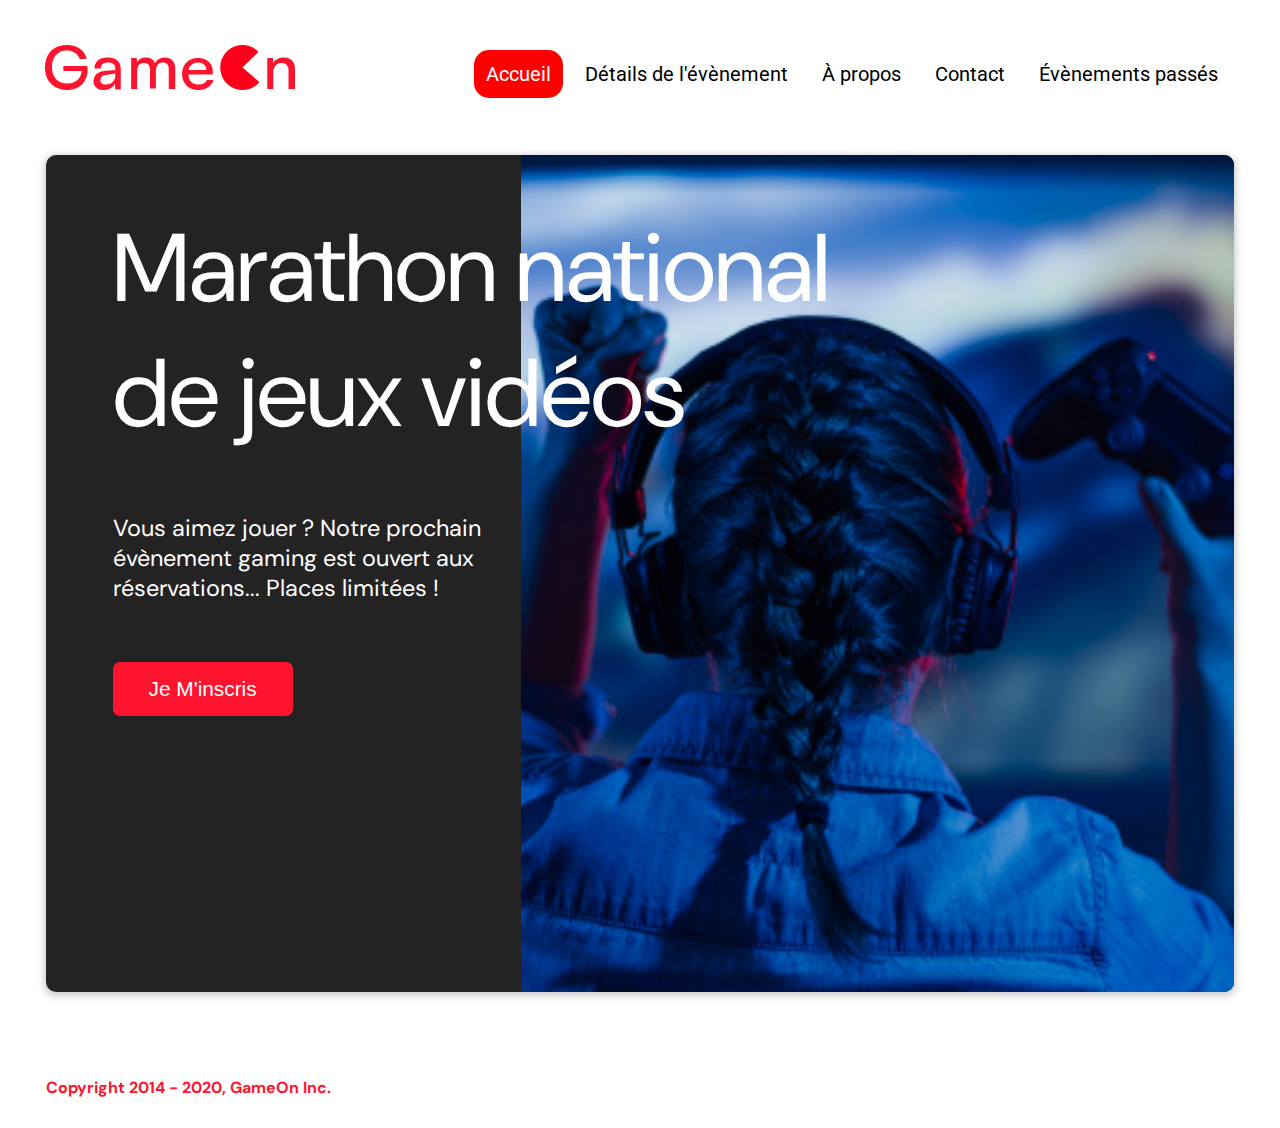
<file: index.html>
<!DOCTYPE html>
<html lang="en">

<head>
  <meta charset="utf-8" />
  <title>Reservation</title>
  <meta name="viewport" content="width=device-width,initial-scale=1" />
  <link rel="stylesheet" href="modal.css" />
  <link rel="stylesheet" href="https://cdnjs.cloudflare.com/ajax/libs/font-awesome/4.7.0/css/font-awesome.min.css">
  <link href="https://fonts.googleapis.com/css?family=DM+Sans" rel="stylesheet" />
  <link
    href="https://fonts.googleapis.com/css2?family=Roboto:ital,wght@0,100;0,300;0,400;0,500;0,700;0,900;1,100;1,300;1,400;1,500;1,700;1,900&display=swap"
    rel="stylesheet">
</head>

<body>
  <div class="topnav" id="myTopnav">
    <div class="header-logo">
      <img alt="logo" src="./Logo.png" />
    </div>
    <div class="main-navbar">

      <a href="#" class="active"><span>Accueil</span></a>
      <a href="#"><span>Détails de l'évènement</span></a>
      <a href="#"><span>À propos</span></a>
      <a href="#"><span>Contact</span></a>
      <a href="#"><span>Évènements passés</span></a>
      <a href="javascript:void(0);" class="icon" onclick="editNav()">
        <i class="fa fa-bars"></i>
      </a>
    </div>
  </div>

  <main>
    <div class="hero-section">

      <div class="hero-content">
        <h1 class="hero-headline">
          Marathon national<br>
          de jeux vidéos
        </h1>
        <p class="hero-text">
          Vous aimez jouer ? Notre prochain évènement gaming est ouvert
          aux réservations... Places limitées !
        </p>
        <button onclick="launchModal()" class="btn-signup modal-btn">
          je m'inscris
        </button>
      </div>
      <div class="hero-img">
        <img src="./bg_img.jpg" alt="img" />
      </div>
      <button onclick="launchModal()" class="btn-signup-small-screen modal-btn">
        je m'inscris
      </button>

      <div class="bground">
        <div class="content">
          <span class="close" onclick="closeModal()"></span>
          <div class="modal-body">
            <form class="reservation-form" name="reservation"  novalidate onsubmit="return false; ">
              <div class="form-data">
                <label for="first-name">Prénom</label><br>
                <input class="text-control" type="text" id="first-name" name="first"  /><br>
                <p class="alert" id="alert-first-name">Le prénom doit contenir au moins deux lettres</p>
              </div>
              <div class="form-data">
                <label for="last-name">Nom</label><br>
                <input class="text-control" type="text" id="last-name" name="last"  /><br>
                <p class="alert" id="alert-last-name">le prénom doit contenir au moins deux lettres</p>
              </div>
              <div class="form-data">
                <label for="email">E-mail</label><br>
                <input class="text-control" type="text" id="email" name="email" /><br>
                <p class="alert" id="alert-email">adresse mail invalide</p>
              </div>
              <div class="form-data">
                <label for='birth-date'>Date de naissance</label><br>
                <input  class="text-control" type="date" id="birth-date" name="birth-date" /><br>
                <p class="alert" id="alert-birth-date">Vous devez entrer votre date de naissance.</p>
              </div>
              <div class="form-data">
                <label for="quantity" class ="quantity-label">À combien de tournois GameOn avez-vous déjà participé ?</label><br>
                <input type="text" class="text-control" id="quantity" name="quantity" >
                <p class="alert" id="alert-quantity">Vous devez entrer votre le nombre de tounois auquel vous avez participé.</p>
              </div>
              <p class="text-label">Dans quelle ville ?</p>
              <div class="form-data radio-contenair">
                <input class="checkbox-input radio" type="radio" id="location1" name="location" value="New York"  />
                <label class="checkbox-label" for="location1">
                  <span class="checkbox-icon"></span>
                  New York</label>
                <input class="checkbox-input radio" type="radio" id="location2" name="location"
                  value="San Francisco" />
                <label class="checkbox-label" for="location2">
                  <span class="checkbox-icon"></span>
                  San Francisco</label>
                <input class="checkbox-input radio" type="radio" id="location3" name="location" value="Seattle" />
                <label class="checkbox-label" for="location3">
                  <span class="checkbox-icon"></span>
                  Seattle</label>
                <input class="checkbox-input radio" type="radio" id="location4" name="location" value="Chicago" />
                <label class="checkbox-label" for="location4">
                  <span class="checkbox-icon"></span>
                  Chicago</label>
                <input class="checkbox-input radio" type="radio" id="location5" name="location" value="Boston" />
                <label class="checkbox-label" for="location5">
                  <span class="checkbox-icon"></span>
                  Boston</label>
                <input class="checkbox-input radio" type="radio" id="location6" name="location" value="Portland" />
                <label class="checkbox-label" for="location6">
                  <span class="checkbox-icon"></span>
                  Portland</label>
              </div>
              <p class="alert" id="alert-radios">Vous devez cocher  une case</p>
              <div class="form-data ">
                <input class="checkbox-input" type="checkbox" id="checkbox-required" checked />
                <label class="checkbox2-label" for="checkbox-required">
                  <span class="checkbox-icon"></span>
                  J'ai lu et accepté les conditions d'utilisation.
                </label>

                <p class="alert ">Vous devez accepté les conditions d'utilisation.</p>
                <input class="checkbox-input" type="checkbox" id="checkbox2" />
                <label class="checkbox2-label" for="checkbox2">
                  <span class="checkbox-icon"></span>
                  Je souhaite être prévenu des prochains évènements.
                </label>
                <br>
              </div>
              <button class="btn-submit button" type="submit">C'est parti</button>
            </form>
          </div>
          <div class="thanks-box">
            <div class="fill"></div>
            <h2>Merci d'avoir soumis vos informations d'enregitrement</h2>
            <button class="btn-close modal-btn" onclick="closeModal()">
              Fermer
            </button>

          </div>
        </div>
        </div>
        </div>
  </main>
  <footer>
    <p class="copyrights">
      Copyright 2014 - 2020, GameOn Inc.
    </p>
  </footer>
  <script src="modal.js"></script>
</body>

</html>
</file>
<file: modal.css>
:root {
  --font-default: "DM Sans", Arial, Helvetica, sans-serif;
  --font-slab: var(--font-default);
  --modal-duration: 0.8s;
}
* {
  box-sizing: border-box;
  margin: 0;
  padding: 0;
}
/* Landing Page */

body {  /*retrait du background*/
  margin: 0;
  display: flex;
  flex-direction: column;
  font-family: var(--font-default);
  font-size: 18px;
  max-width: 1300px;
  margin: 0 auto;
  -ms-overflow-style: none;  /* IE and Edge */
  scrollbar-width: none;  /* Firefox */
}
body::-webkit-scrollbar {
  display: none;
}
p {
  margin-bottom: 0;
  padding: 0.5vw;
}

img {
  padding-right: 1rem;
}

.topnav {
  overflow: hidden;
  margin: 3.5%;
}
.header-logo {
    float: left;
}
.main-navbar {
    float: right;
}
.topnav a {
  float: left;
  display: block;
  color: #000000;
  text-align: center;
  padding: 12px 12px;
  margin: 5px;
  text-decoration: none;
  font-size: 20px;
  font-family: Roboto, sans-serif;
}

.topnav a:hover {
  background-color: #ff0000;
  color: #ffffff;
  border-radius: 15px;
}

.topnav a.active {
  background-color: #ff0000;
  color: #ffffff;
  border-radius: 15px;
}

.topnav .icon {
  display: none;
}





main {
  font-size: 130%;
  font-weight: bolder;
  color: black;
  padding-top: 0.5vw;
  padding-left: 2vw;
  padding-right: 2vw;
  margin: 1px 20px 15px;
  border-radius: 2rem;
  text-align: justify;


}

.modal-btn {
  font-size: 145%;
  background: #fe142f;
  display: flex;
  margin: auto;
  padding: 2em;
  color: #fff;
  padding: 0.75rem 2.5rem;
  border-radius: 1rem;
  cursor: pointer;
  min-width : 180px;
}

.modal-btn:hover {
  background: #3876ac;
}

.footer {
  margin: 20px;
  padding: 10px;
  font-family: var(--font-slab);
}

/* Modal form */

.button {
  background: #fe142f;
  margin-top: 0.5em;
  padding: 1em;
  color: #fff;
  border-radius: 15px;
  cursor: pointer;
  font-size: 16px;
}

.button:hover {
  background: #3876ac;
}

.smFont {
  font-size: 16px;
}

.bground {/*ajout du display flex pour centre l'element*/
  
  display:none;
  align-items: center;
  justify-content: center;
  position: fixed;
  z-index: 1;
  left: 0;
  top: 0;
  height: 100vh;
  overflow-y: scroll;
  width: 100%;
  
  background: rgba(26, 39, 156, 0.4);
  transition : 0.8s;
  /*no scrollbar*/
  -ms-overflow-style: none;  /* IE and Edge */
  scrollbar-width: none;  /* Firefox */
}
.bground::-webkit-scrollbar {
  display: none;
}
.content {
  margin: 1% auto;
  width: 100%;
  max-width: 500px;
  max-height: 800px;
  animation-name: modalopen;
  animation-duration: var(--modal-duration);
  background: #232323;
  border-radius: 10px;
  overflow: scroll;
  position: relative;
  color: #fff;
  padding-top: 10px;
  -ms-overflow-style: none;  /* IE and Edge */
  scrollbar-width: none; 
  
}
.content::-webkit-scrollbar {
  display: none;
}
.modal-close-animation{/*transition douce*/
  animation-name: modalclose;
  animation-iteration-count: 1;
}
.modal-body {
 
  padding: 15px 8%  1px 8%;
  margin: 15px auto;
  
}

label {
  font-family: var(--font-default);
  font-size: 17px;
  font-weight: normal;
  display: inline-block;
  margin-bottom: 11px;
}
input {
  padding: 8px;
  border: 0.8px solid #ccc;
  outline: none;
}

.text-control {
  margin: 0;
  padding: 8px;
  width: 100%;
  border-radius: 8px;
  font-size: 20px;
  height: 48px;
}
.radio-contenair{

  display:flex;
  flex-wrap: wrap;
  align-items: center;
  height : 8vh;
}
.text-error{
 /* content: attr(data-error);*/
  background: #e54858d5;
  opacity:1;
  transition: 0.3s;
  border: 2px solid #e54858;
}


/* trop lourd !!!!
input[data-error]::after {
    content: attr(data-error);
    font-size: 0.4em;
    color: red;
} */

.checkbox-label,
.checkbox2-label {
  position: relative;
  margin-left: 36px;
  
  font-size: 12px;
  font-weight: normal;
}
.checkbox-label .checkbox-icon,
.checkbox2-label .checkbox-icon {
  display: block;
  width: 20px;
  height: 20px;
  border: 2px solid #279e7a;
  border-radius: 50%;
  text-indent: 29px;
  white-space: nowrap;
  position: absolute;
  left: -30px;
  top: -1px;
  transition: 0.3s;
}
.checkbox-label .checkbox-icon::after,
.checkbox2-label .checkbox-icon::after {
  content: "";
  width: 13px;
  height: 13px;
  background-color: #279e7a;
  border-radius: 50%;
  text-indent: 29px;
  white-space: nowrap;
  position: absolute;
  left: 50%;
  top: 50%;
  transform: translate(-50%, -50%);
  transition: 0.3s;
  opacity: 0;
}
.form-data{
  position: relative;

}

.checkbox-input  {
 display :none;
  
}

.checkbox-input:checked + .checkbox-label .checkbox-icon::after,
.checkbox-input:checked + .checkbox2-label .checkbox-icon::after {
  opacity: 1;
}
.checkbox-input:checked + .checkbox2-label .checkbox-icon {
  background: #279e7a;
}
.checkbox2-label .checkbox-icon {
  border-radius: 4px;
  border: 0;
  background: #c4c4c4;
}
.checkbox2-label .checkbox-icon::after {
  width: 7px;
  height: 4px;
  border-radius: 2px;
  background: transparent;
  border: 2px solid transparent;
  border-bottom-color: #fff;
  border-left-color: #fff;
  transform: rotate(-55deg);
  left: 21%;
  top: 19%;
}
.radio-error{

position: absolute;
  display: none;
  align-items: center;
padding : 5px;
background :White;
border-radius:5px;
border: 1px solid black;
z-index: 10;
font-size:14px;
font-weight:lighter;
color: #000;
transition: all 0.5s;
}
.warning-icon{
  font-family:'Roboto',sans-serif;
  padding :2px 10px;
  background: orange;
  color: white;
  font-size:18px;
  font-weight: 900;
  border-radius:3px;
}
.close {
  position: absolute;
  right: 15px;
  top: 15px;
  width: 32px;
  height: 32px;
  opacity: 1;
  cursor: pointer;
  transform: scale(0.7);
}
.close:before,
.close:after {
  position: absolute;
  left: 15px;
  content: " ";
  height: 33px;
  width: 3px;
  background-color: #fff;
}
.close:before {
  transform: rotate(45deg);
}
.close:after {
  transform: rotate(-45deg);
}
.btn-submit,
.btn-signup,.btn-close {
  background: #fe142f;
  display: block;
  margin: 2vh auto 0 auto;
  border-radius: 7px;
  font-size: 1rem;
  padding: 12px 82px;
  color: #fff;
  cursor: pointer;
  border: 0;
}

/*error message on form fields*/

.alert{
  position :absolute;
  color :#db878f;
  text-align: end;
  opacity: 0;
  z-index: -10;
  padding: 0;
  margin: 0;
  font-size: 12px;
  transition: 0.3s;
}
.alert-active{
  position :relative;
  z-index : 1 ;
  opacity:1;
}
/*thanksPages */
.thanks-box{
  display: none;
  text-align: center;
  flex-direction: column;
  justify-content: space-between;
  align-items: center;
  min-height:732px;
  padding :10vh 10vw 1vh 10vw;
}


/* custom select styles */
.custom-select {
  position: relative;
  font-family: Arial;
  font-size: 1.1rem;
  font-weight: normal;
}

.custom-select select {
  display: none;
}
.select-selected {
  background-color: #fff;
}

/* Style the arrow inside the select element: */
.select-selected:after {
  position: absolute;
  content: "";
  top: 10px;
  right: 13px;
  width: 11px;
  height: 11px;
  border: 3px solid transparent;
  border-bottom-color: #f00;
  border-left-color: #f00;
  transform: rotate(-48deg);
  border-radius: 5px 0 5px 0;
}

/* Point the arrow upwards when the select box is open (active): */
.select-selected.select-arrow-active:after {
  transform: rotate(135deg);
  top: 13px;
}

.select-items div,
.select-selected {
  color: #000;
  padding: 11px 16px;
  border: 1px solid transparent;
  border-color: transparent transparent rgba(0, 0, 0, 0.1) transparent;
  cursor: pointer;
  border-radius: 8px;
  height: 48px;
}

/* Style items (options): */
.select-items {
  position: absolute;
  background-color: #fff;
  top: 89%;
  left: 0;
  right: 0;
  z-index: 99;
}

/* Hide the items when the select box is closed: */
/*.select-hide {
  display: none;
}*/

.select-items div:hover,
.same-as-selected {
  background-color: rgba(0, 0, 0, 0.1);
}
/* custom select end */
.text-label {
  font-weight: normal;
  font-size: 16px;
}
.hero-section {
  position : relative;
  min-height: 93vh;
  border-radius: 10px;
  display: flex;
  overflow: hidden;
  box-shadow: 0 2px 7px 2px rgba(0, 0, 0, 0.2);
  margin-bottom: 10px;
}
.hero-content {
  padding: 51px 67px;
  grid-column: span 4;
  background: #232323;
  color: #fff;
  position: relative;
  text-align: left;
  min-width: 424px;
}
.hero-content::after {
  content: "";
  width: 100%;
  height: 100%;
  background: #232323;
  position: absolute;
  right: -80px;
  top: 0;
}
.hero-content > * {
  position: relative;
  z-index: 1;
}
.hero-headline {
  font-size: 6rem;
  font-weight: normal;
  width: 80vw;
  min-height: fit-content;

}
.hero-text {
  width: 40%;
  font-weight: normal;
  margin-top: 57px;
  padding: 0;
}

.btn-signup,.btn-close {
  outline: none;
  text-transform: capitalize;
  font-size: 1.3rem;
  padding: 15px 23px;
  margin: 0;
  margin-top: 59px;
  display: block;

}
.btn-signup-small-screen{
  display: none;
  outline: none;
  text-transform: capitalize;
  padding: 15px 23px;
  border-radius: 7px;
  font-size: 1.3rem;
  color: #fff;
  cursor: pointer;
  border: 0;
  border: none;
}
.hero-img {
  position : absolute;
       width: 60%;
        height: 100%;
        left:40%;
     
}
.hero-img img {
  object-fit: cover;
  width: 100%;
  height: 100%;
  display: block;
  padding: 0;
}
.copyrights {
  color: #fe142f;
  padding: 0;
  font-size: 1rem;
  margin: 60px 0 30px;
  font-weight: bolder;
}
.hero-section > .btn-signup {
  display: none;
}
footer {
  padding-left: 2vw;
  padding-right: 2vw;
  margin: 0 20px;
}
@media screen and (max-width: 800px) {
  body{
    -ms-overflow-style: none;  /* IE and Edge */
  scrollbar-width: none;  /* Firefox */
  }
  body::-webkit-scrollbar {
    display: none;
  }
  .hero-section {
    display: flex;
    box-shadow: unset;
    flex-direction: column;
  }
  .hero-content {
    background: #fff;
    color: #000;
    padding: 20px;
    max-width :90vw;
  }
  .hero-content::after {
    content: unset;
  }
  
  .hero-headline {
    font-size: 4.5rem;
    white-space: normal;
  }
  .hero-text {

    width: unset;
    font-size: 1.5rem;
  }
  .hero-img  {
    align-self: center;
    position: initial;
    width : 90%
  }

  .hero-img img {
 
    border-radius: 10px;
    margin-top: 40px;
  }
  .btn-signup {
    display: none;
   
  }
  .btn-signup-small-screen{/*small button*/
    display: block;
     margin-top: 4vh;
  }
  .copyrights {
    margin-top: 50px;
    text-align: center;
  }
  .topnav a {/* regroupement du media screen 768px*/
    display: none;
  }
  .topnav a.icon {/**/
    float: right;
    display: block;
  }
  .topnav.responsive {/**/
    position: relative;
  }
  .topnav.responsive .icon {/**/
    position: absolute;
    right: 0;
    top: 0;
  }
  .topnav.responsive a {/**/
    float: none;
    display: block;
    text-align: left;
  }
}



 @media screen and (max-width: 540px) {
 
  .topnav a {
    display: none;
  }
  .topnav a.icon {
    float: right;
    display: block;
    
  }
  
  .hero-content {
    display:flex;
    flex-direction: column;
    padding: 0;
    background: #fff;
    color: #000;
   height:fit-content;
    min-width :300px;
    overflow: hidden;
  }
  h1{
    font-size:48px;
    text-align:center;
  }
} 
@media screen and (max-width: 380px) {
 .header-logo img {
    width: 230px;
  }
 
  .hero-headline {
    font-size: 3.5rem;
    white-space: normal;
  }
  .hero-text {
    width: unset;
    max-width:250px;
    font-size: 1.5rem;
  }
  .hero-content {
    display:flex;
    flex-direction: column;
    padding: 0;
    background: #fff;
    color: #000;
   height:fit-content;
    min-width :300px;
    overflow: hidden;
  }
  .topnav a {
    display: none;
  }
  .topnav a.icon {
    float: right;
    display: block;
    
  }
  .quantity-label{
    line-height:1.2rem;
    margin-top: 5px;
  }
  .radio-contenair{
    height:100px;
  }
  
} 
@media screen and (max-height: 750px) {
.bground{
  align-items: flex-start;
}

}


@keyframes modalopen {
  from {
    opacity: 0;
    transform: translateY(-150px);
  }
  to {
    opacity: 1;
  }
}

@keyframes modalclose {/*pour faire comme le open*/
  from {
    opacity: 1;
  }
  to {
    opacity: 0;
    transform: translateY(-150px);
    
  }
}
</file>
